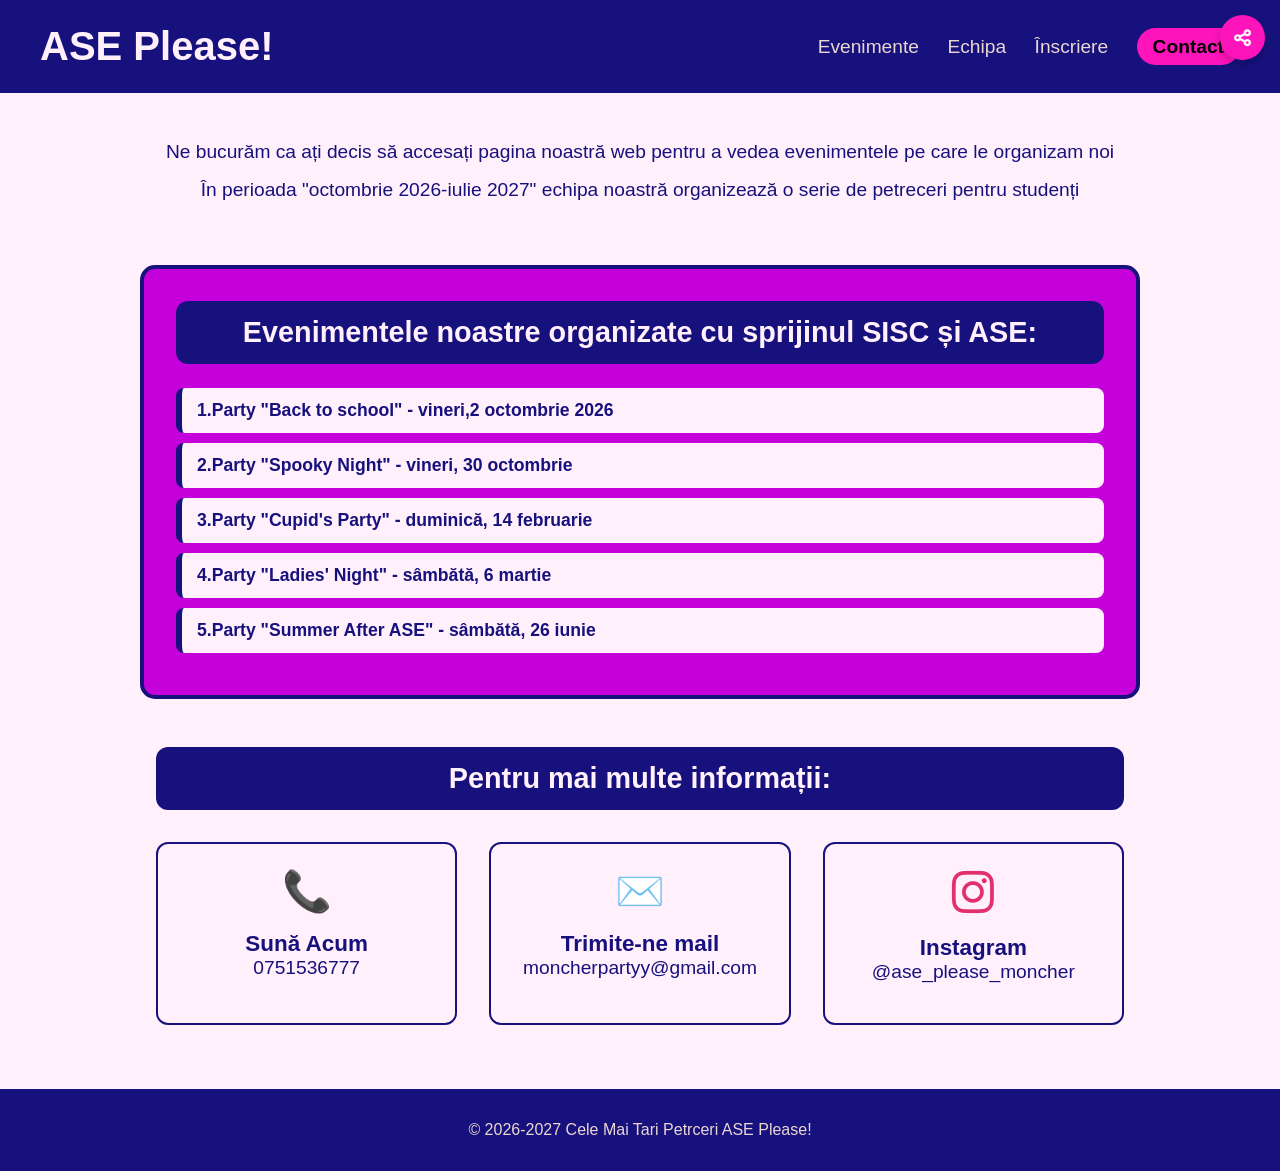
<file: index.html>
<!DOCTYPE html>
<html lang="en">
<head>
    <meta charset="UTF-8">
    <meta name="viewport" content="width=device-width, initial-scale=1.0">
    <title> Proiecte ASE Please!</title>
    <link rel="stylesheet" href="style.css">
    <link rel="stylesheet" href="https://cdnjs.cloudflare.com/ajax/libs/font-awesome/6.0.0/css/all.min.css">
</head>




<body>

    <button id="shareButton" class="share-btn-top-right" title="Distribuie Site-ul">
       <i class="fa-solid fa-share-nodes"></i>
    </button>

    <header class="header">
        <div class="container nav">
         <a href="index.html" class="logo" id="lg">ASE Please!</a> 
        <nav id="nav-menu">
            <a href="events.html" id="evenimente">Evenimente</a>
            <a href="team.html" id="echipa">Echipa</a>
            <a href="formular.html" id="inscriere">Înscriere</a>
            <a href="index.html#contact" class="nav-cta" id="contact">Contact</a>
        </nav>
        </div>
    </header>

    
    <section>
    
    <p> Ne bucurăm ca ați decis să accesați pagina noastră web pentru a vedea evenimentele pe care le organizam noi</p>
    <p> În perioada "octombrie 2026-iulie 2027" echipa noastră organizează o serie de petreceri pentru studenți</p>
    
    </section>  
     
    <section class="petreceri1">

    <h2>Evenimentele noastre organizate cu sprijinul SISC și ASE:</h2>

    <li id="t1">1.Party "Back to school" - vineri,2 octombrie 2026</li>
    <li id="t2">2.Party "Spooky Night" - vineri, 30 octombrie </li>
    <li id="t3">3.Party "Cupid's Party" - duminică, 14 februarie </li> 
    <li id="t4">4.Party "Ladies' Night" - sâmbătă, 6 martie</li>
    <li id="t5">5.Party "Summer After ASE" - sâmbătă, 26 iunie </li>
    
    </section>

    <section id="contact" class="sectiune de contact">
    <div class="aranjare contact">
        <h2>Pentru mai multe informații:</h2>
        
        
        <div class="butoane-de-contact">
            <a href="tel:0751536777" class="card contact-link">
                <div class="icon">📞</div>
                <h3>Sună Acum</h3>
                <p>0751536777</p>
            </a>

            <a href="https://mail.google.com/mail/u/0/?tab=rm&ogbl#inbox?compose=CllgCJZZxwllKGvlKwjGMKqrKTXCRdVSStSNvjCwCPCbVwcWndvNGRnJGhBBrxgVWWbShHSgLJV" target="_blank" class="card contact-link">
                <div class="icon">✉️</div>
                <h3>Trimite-ne mail</h3>
                <p>moncherpartyy@gmail.com</p>
            </a>

            <a href="https://www.instagram.com/ase_please_moncher/" target="_blank" class="card contact-link">
                <div class="icon"><i class="fa-brands fa-instagram" style="color: #E1306C; font-size: 1.2em;"></i></div>
                <h3>Instagram</h3>
                <p>@ase_please_moncher</p>
            </a>
        </div>
    </div>
</section>

<footer class="footer">
    <p>© 2026-2027 Cele Mai Tari Petrceri ASE Please!</p>
</footer>
     
    <script src="script.js"></script>
</body>


</html>
</file>
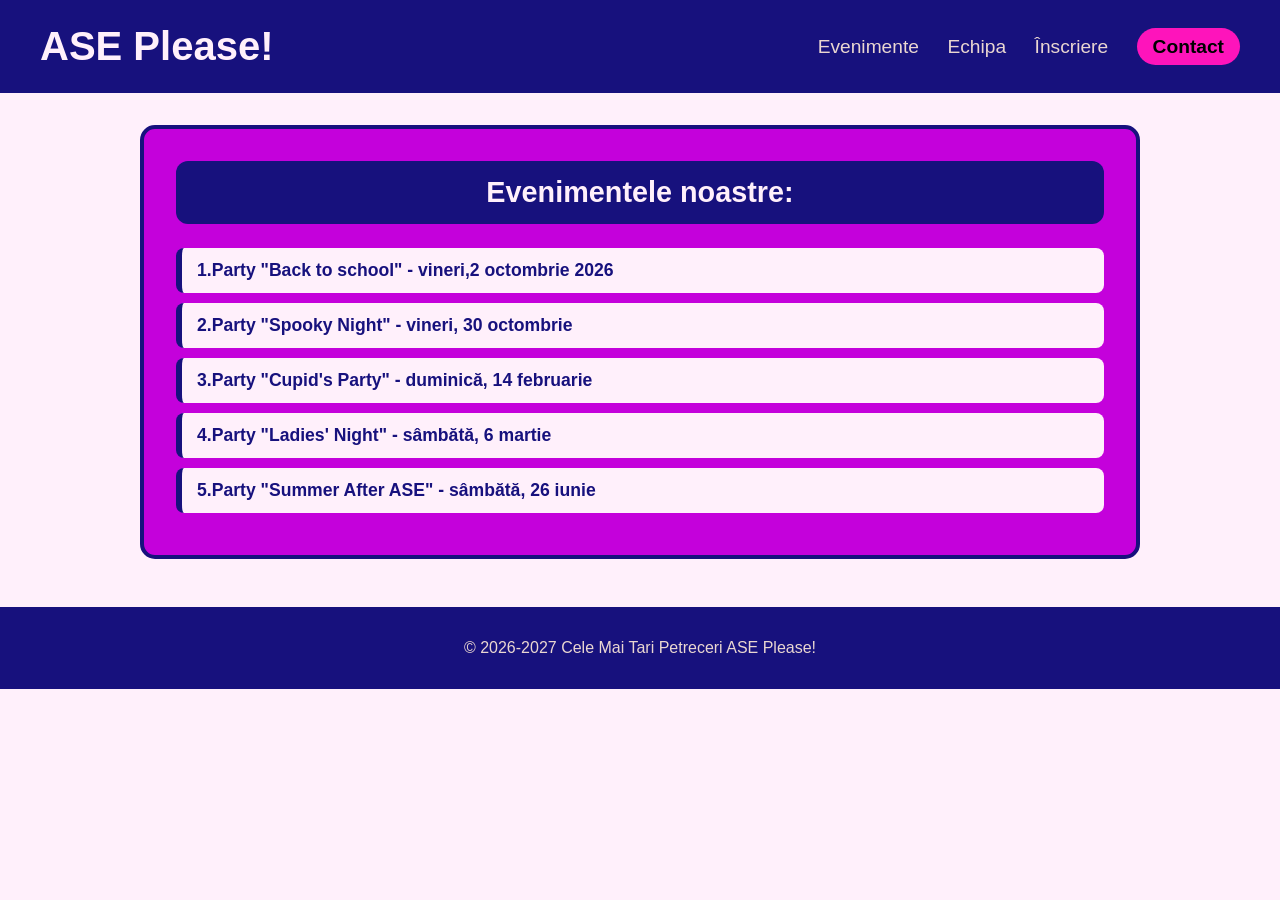
<file: events.html>
<!DOCTYPE html>
<html lang="en">
<head>
    <meta charset="UTF-8">
    <meta name="viewport" content="width=device-width, initial-scale=1.0">
    <title>Evenimentele noastre</title>
    <link rel="stylesheet" href="style.css">
</head>

<body>

    <header class="header">
        <div class="container nav">
        <h1> <a href="index.html" class="logo" id="lg">ASE Please!</a> </h1> 
        <nav id="nav-menu">
            <a href="events.html" id="evenimente">Evenimente</a>
            <a href="team.html" id="echipa">Echipa</a>
            <a href="formular.html" id="inscriere">Înscriere</a>
            <a href="index.html#contact" class="nav-cta" id="contact">Contact</a>
        </nav>
        </div>
    </header>

    <section class="even">

    <h2>Evenimentele noastre:</h2>
    <span class="petreceri2">
    <p id="tema1">1.Party "Back to school" - vineri,2 octombrie 2026</p>
    <p id="tema2">2.Party "Spooky Night" - vineri, 30 octombrie </p>
    <p id="tema3">3.Party "Cupid's Party" - duminică, 14 februarie </p> 
    <p id="tema4">4.Party "Ladies' Night" - sâmbătă, 6 martie</p>
    <p id="tema5">5.Party "Summer After ASE" - sâmbătă, 26 iunie </p>

    </span>
    
    </section>
     <footer class="footer"> 
        <p>© 2026-2027 Cele Mai Tari Petreceri ASE Please!</p> 
    </footer>
</body>
</html>
</file>
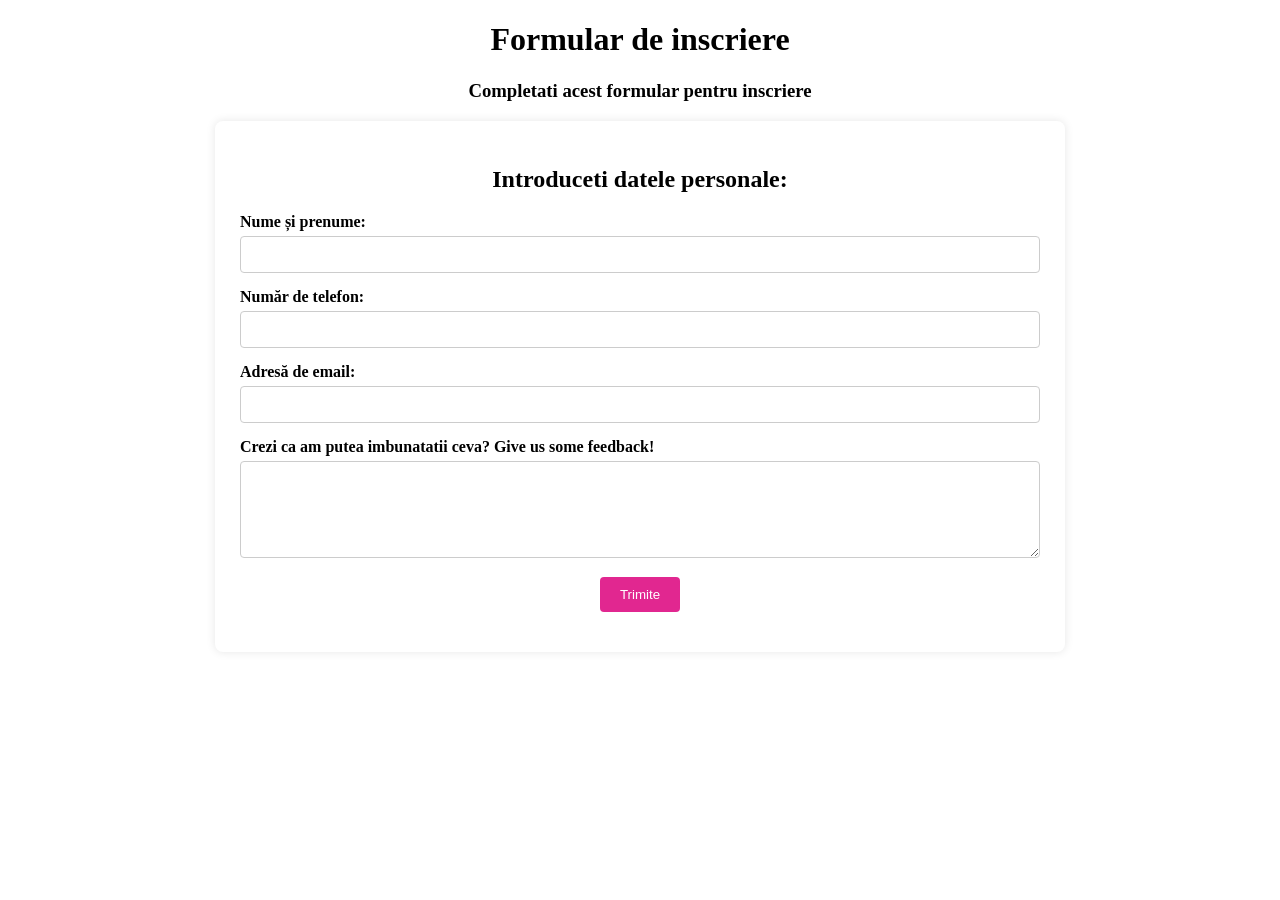
<file: formular.html>
<!DOCTYPE html>
<html lang="ro">
<head>
    <meta charset="UTF-8">
    <title>Formular</title>
</head>
<body>
    <header>
        <h1><center>Formular de inscriere</center></h1>
            </header>
  <style>
    .contact-form {
      background-color: #fff;
      padding: 25px;
      border-radius: 8px;
      max-width: 800px;
      margin: auto;
      box-shadow: 0 0 10px rgba(0,0,0,0.1);
    }

    .contact-form h2 {
      text-align: center;
      margin-bottom: 20px;
    }

    .form-group {
      margin-bottom: 15px;
    }

    label {
      display: block;
      margin-bottom: 5px;
      font-weight: bold;
    }

    input, textarea {
      width: 100%;
      padding: 10px;
      border: 1px solid #ccc;
      border-radius: 4px;
      box-sizing: border-box;
    }

    textarea {
      resize: vertical;
    }

    button {
      background-color: #e12790;
      color: white;
      padding: 10px 20px;
      border: none;
      border-radius: 4px;
      cursor: pointer;
    }

    button:hover {
      background-color: #e12760;
    }
  </style>
</head>
<body>

<center><h3>Completati acest formular pentru inscriere</center></h3>



  <div class="contact-form">
    <h2>Introduceti datele personale:</h2>
    <form action="/inscriere" method="POST">
      <div class="form-group">
        <label for="nume">Nume și prenume:</label>
        <input type="text" id="nume" name="nume" required>
      </div>
      <div class="form-group">
        <label for="telefon">Număr de telefon:</label>
        <input type="tel" id="telefon" name="telefon" pattern="[0-9]{10}" required>
      </div>
      <div class="form-group">
        <label for="email">Adresă de email:</label>
        <input type="email" id="email" name="email" required>
      </div>
      <div class="form-group">
        <label for="mesaj">Crezi ca am putea imbunatatii ceva? Give us some feedback!</label>
        <textarea id="mesaj" name="mesaj" rows="5" required></textarea>
      </div>
      <div class="form-group" style="text-align: center;">
        <button type="submit">Trimite</button>
      </div>
    </form>
  </div>

</body>
</html>
</file>
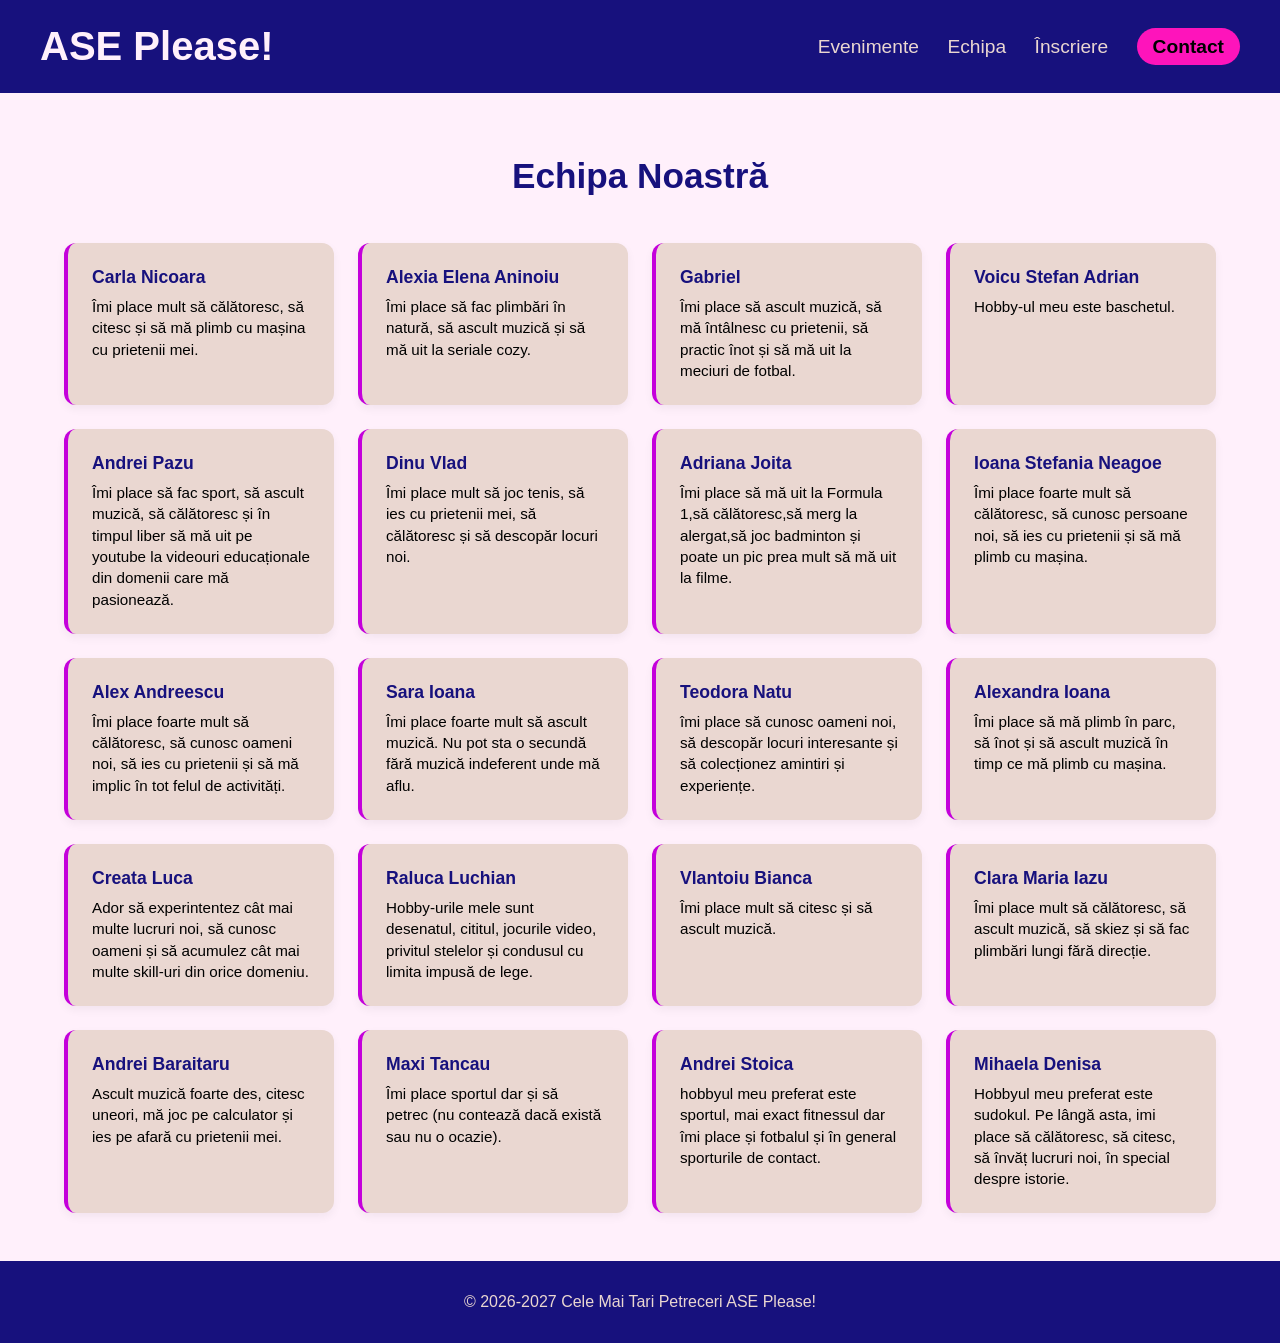
<file: team.html>
<!DOCTYPE html>
<html lang="ro">
<head>
    <meta charset="UTF-8">
    <meta name="viewport" content="width=device-width, initial-scale=1.0">
    <title>Echipa - ASE Please!</title>
    <link rel="stylesheet" href="style.css">
    <link rel="stylesheet" href="https://cdnjs.cloudflare.com/ajax/libs/font-awesome/6.0.0/css/all.min.css">
</head>
<body>
    <header class="header">
        <div class="container nav">
            <a href="index.html" class="logo" id="lg">ASE Please!</a> 
            <nav id="nav-menu">
                <a href="events.html" id="evenimente">Evenimente</a>
                <a href="team.html" id="echipa">Echipa</a>
                <a href="formular.html" id="inscriere">Înscriere</a>
                <a href="index.html#contact" class="nav-cta" id="contact">Contact</a>
            </nav>
        </div>
    </header>

    <section class="team-section">
        <h2>Echipa Noastră</h2>
        <div class="team-grid">
            <div class="team-card">
                <h3>Carla Nicoara</h3>
                <p>Îmi place mult să călătoresc, să citesc și să mă plimb cu mașina cu prietenii mei.</p>
            </div>
            <div class="team-card">
                <h3>Alexia Elena Aninoiu</h3>
                <p>Îmi place să fac plimbări în natură, să ascult muzică și să mă uit la seriale cozy.</p>
            </div>
            <div class="team-card">
                <h3>Gabriel</h3>
                <p>Îmi place să ascult muzică, să mă întâlnesc cu prietenii, să practic înot și să mă uit la meciuri de fotbal.</p>
            </div>
            <div class="team-card">
                <h3>Voicu Stefan Adrian</h3>
                <p>Hobby-ul meu este baschetul.</p>
            </div>
            <div class="team-card">
                <h3>Andrei Pazu</h3>
                <p>Îmi place să fac sport, să ascult muzică, să călătoresc și în timpul liber să mă uit pe youtube la videouri educaționale din domenii care mă pasionează.</p>
            </div>
            <div class="team-card">
                <h3>Dinu Vlad</h3>
                <p>Îmi place mult să joc tenis, să ies cu prietenii mei, să călătoresc și să descopăr locuri noi.</p>
            </div>
            <div class="team-card">
                <h3>Adriana Joita</h3>
                <p>Îmi place să mă uit la Formula 1,să călătoresc,să merg la alergat,să joc badminton și poate un pic prea mult să mă uit la filme.</p>
            </div>
            <div class="team-card">
                <h3>Ioana Stefania Neagoe</h3>
                <p>Îmi place foarte mult să călătoresc, să cunosc persoane noi, să ies cu prietenii și să mă plimb cu mașina.</p>
            </div>
            <div class="team-card">
                <h3>Alex Andreescu</h3>
                <p>Îmi place foarte mult să călătoresc, să cunosc oameni noi, să ies cu prietenii și să mă implic în tot felul de activități.</p>
            </div>
            <div class="team-card">
                <h3>Sara Ioana</h3>
                <p>Îmi place foarte mult să ascult muzică. Nu pot sta o secundă fără muzică indeferent unde mă aflu.</p>
            </div>
            <div class="team-card">
                <h3>Teodora Natu</h3>
                <p>îmi place să cunosc oameni noi, să descopăr locuri interesante și să colecționez amintiri și experiențe.</p>
            </div>
            <div class="team-card">
                <h3>Alexandra Ioana</h3>
                <p>Îmi place să mă plimb în parc, să înot și să ascult muzică în timp ce mă plimb cu mașina.</p>
            </div>
            <div class="team-card">
                <h3>Creata Luca</h3>
                <p>Ador să experintentez cât mai multe lucruri noi, să cunosc oameni și să acumulez cât mai multe skill-uri din orice domeniu.</p>
            </div>
            <div class="team-card">
                <h3>Raluca Luchian</h3>
                <p>Hobby-urile mele sunt desenatul, cititul, jocurile video, privitul stelelor și condusul cu limita impusă de lege.</p>
            </div>
            <div class="team-card">
                <h3>Vlantoiu Bianca</h3>
                <p>Îmi place mult să citesc și să ascult muzică.</p>
            </div>
            <div class="team-card">
                <h3>Clara Maria Iazu</h3>
                <p>Îmi place mult să călătoresc, să ascult muzică, să skiez și să fac plimbări lungi fără direcție.</p>
            </div>
            <div class="team-card">
                <h3>Andrei Baraitaru</h3>
                <p>Ascult muzică foarte des, citesc uneori, mă joc pe calculator și ies pe afară cu prietenii mei.</p>
            </div>
            <div class="team-card">
                <h3>Maxi Tancau</h3>
                <p>Îmi place sportul dar și să petrec (nu contează dacă există sau nu o ocazie).</p>
            </div>
            <div class="team-card">
                <h3>Andrei Stoica</h3>
                <p>hobbyul meu preferat este sportul, mai exact fitnessul dar îmi place și fotbalul și în general sporturile de contact.</p>
            </div>
            <div class="team-card">
                <h3>Mihaela Denisa</h3>
                <p>Hobbyul meu preferat este sudokul. Pe lângă asta, imi place să călătoresc, să citesc, să învăț lucruri noi, în special despre istorie.</p>
            </div>
        </div>
    </section>

    <footer class="footer"> 
        <p>© 2026-2027 Cele Mai Tari Petreceri ASE Please!</p> 
    </footer>
</body> 
</html>
</file>
<file: style.css>
/* Definirea paletei de culori din imagine */
:root {
    --pink: #FE14BB;
    --navy: #17117D;
    --purple: #C401DB;
    --orange: #DE6904;
    --beige: #EAD7D1;
    --black: #000000;
    --light-bg: #FFF0FB;
}


* { 
    margin: 0;
    padding: 0;
    box-sizing: border-box;
    font-family: 'Segoe UI', Tahoma, Geneva, Verdana, sans-serif;
}

body {
    background-color: var(--light-bg);
    color: var(--navy);
}


.header {
    background-color: var(--navy);
    padding: 1.5rem 2rem;
}

.container.nav {
    display: flex;
    justify-content: space-between;
    align-items: center;
    max-width: 1200px;
    margin: 0 auto;
}

.logo, #lg {
    color: var(--light-bg);
    text-decoration: none;
    font-size: 2.5rem;
    font-weight: bold;
}

#nav-menu a {
    color: var(--beige);
    text-decoration: none;
    margin-left: 1.5rem;
    transition: color 0.3s ease;
}

#nav-menu a:hover {
    color: var(--pink);
}

.nav-cta {
    background-color: var(--pink);
    color: var(--black) !important;
    padding: 0.5rem 1rem;
    border-radius: 20px;
    font-weight: bold;
}

.nav-cta:hover {
    background-color: var(--purple);
    color: var(--light-bg) !important;
}


.share-btn-top-right {
    position: fixed;
    top: 15px;
    right: 15px;
    z-index: 10000;
    background-color: var(--pink);
    color: var(--light-bg);
    border: none;
    width: 45px;
    height: 45px;
    border-radius: 50%;
    cursor: pointer;
    box-shadow: 0 4px 10px rgba(0,0,0,0.2);
    display: flex;
    justify-content: center;
    align-items: center;
    font-size: 1.2rem;
    transition: transform 0.3s ease, background-color 0.3s ease;
}

.share-btn-top-right:hover {
    background-color: var(--purple);
    transform: scale(1.05);
}


section {
    max-width: 1000px;
    margin: 2rem auto;
    padding: 1rem;
}

p {
    font-size: 1.2rem;
    color: var(--navy);
    margin-bottom: 1rem;
    text-align: center;
}

h2 {
    background-color: var(--navy);
    border-radius: 12px;
    color: var(--light-bg);
    text-align: center;
    padding: 15px;
    font-size: 1.8rem;
    margin-bottom: 1.5rem;
}


.petreceri1, .even {
    background-color: var(--purple);
    border: 4px solid var(--navy);
    border-radius: 15px;
    text-align: center;
    font-size: 1.2rem;
    color: var(--black);
    padding: 2rem;
    list-style-type: none;
}

.even {
    margin-top: 2rem;
}


#t1, #t2, #t3, #t4, #t5,
#tema1, #tema2, #tema3, #tema4, #tema5 {
    background-color: var(--light-bg);
    color: var(--navy);
    border-left: 6px solid var(--navy);
    margin: 10px 0;
    padding: 12px 15px;
    border-radius: 8px;
    font-size: 1.1rem;
    font-weight: 600;
    text-align: left;
}

#evenimente, #echipa, #inscriere, #contact {
    font-size: 1.2rem;
}


.team-section {
    max-width: 1200px;
    margin: 3rem auto;
    padding: 0 1.5rem;
    text-align: center;
}

.team-section h2 {
    background-color: transparent;
    color: var(--navy);
    font-size: 2.2rem;
    margin-bottom: 2rem;
}

.team-grid {
    display: grid;
    grid-template-columns: repeat(4, 1fr);
    gap: 1.5rem;
}

.team-card {
    background-color: var(--beige);
    padding: 1.5rem;
    border-radius: 12px;
    text-align: left;
    box-shadow: 0 4px 10px rgba(0, 0, 0, 0.05);
    border-left: 4px solid var(--purple);
    transition: transform 0.3s ease, border-color 0.3s ease;
}

.team-card:hover {
    transform: translateY(-4px);
    border-color: var(--pink);
    background-color: var(--light-bg);
}

.team-card h3 {
    font-size: 1.1rem;
    color: var(--navy);
    margin-bottom: 0.5rem;
    font-weight: 700;
}

.team-card p {
    font-size: 0.95rem;
    color: var(--black);
    line-height: 1.4;
    margin: 0;
    text-align: left;
}


@media (max-width: 1024px) {
    .team-grid {
        grid-template-columns: repeat(2, 1fr);
    }
}

@media (max-width: 600px) {
    .team-grid {
        grid-template-columns: 1fr;
    }
}


.butoane-de-contact { 
    display: grid; 
    grid-template-columns: repeat(auto-fit, minmax(250px, 1fr)); 
    gap: 2rem; 
    margin-top: 2rem; 
}

.contact-link { 
    text-decoration: none; 
    color: var(--navy); 
    display: block; 
    background-color: var(--light-bg);
    padding: 1.5rem;
    border-radius: 12px;
    border: 2px solid transparent; 
    border-color: var(--navy); 
    transition: all 0.3s ease;
    text-align: center;
}

.contact-link:hover { 
    border-color: var(--pink); 
    background-color: var(--light-bg); 
    transform: translateY(-3px);
}

.icon { 
    font-size: 2.5rem; 
    margin-bottom: 1rem; 
}


.footer { 
    padding: 2rem; 
    text-align: center; 
    background-color: var(--navy); 
    color: var(--beige); 
    margin-top: 3rem; 
}

.footer p {
    color: var(--beige);
    font-size: 1rem;
    margin: 0;
}
</file>
